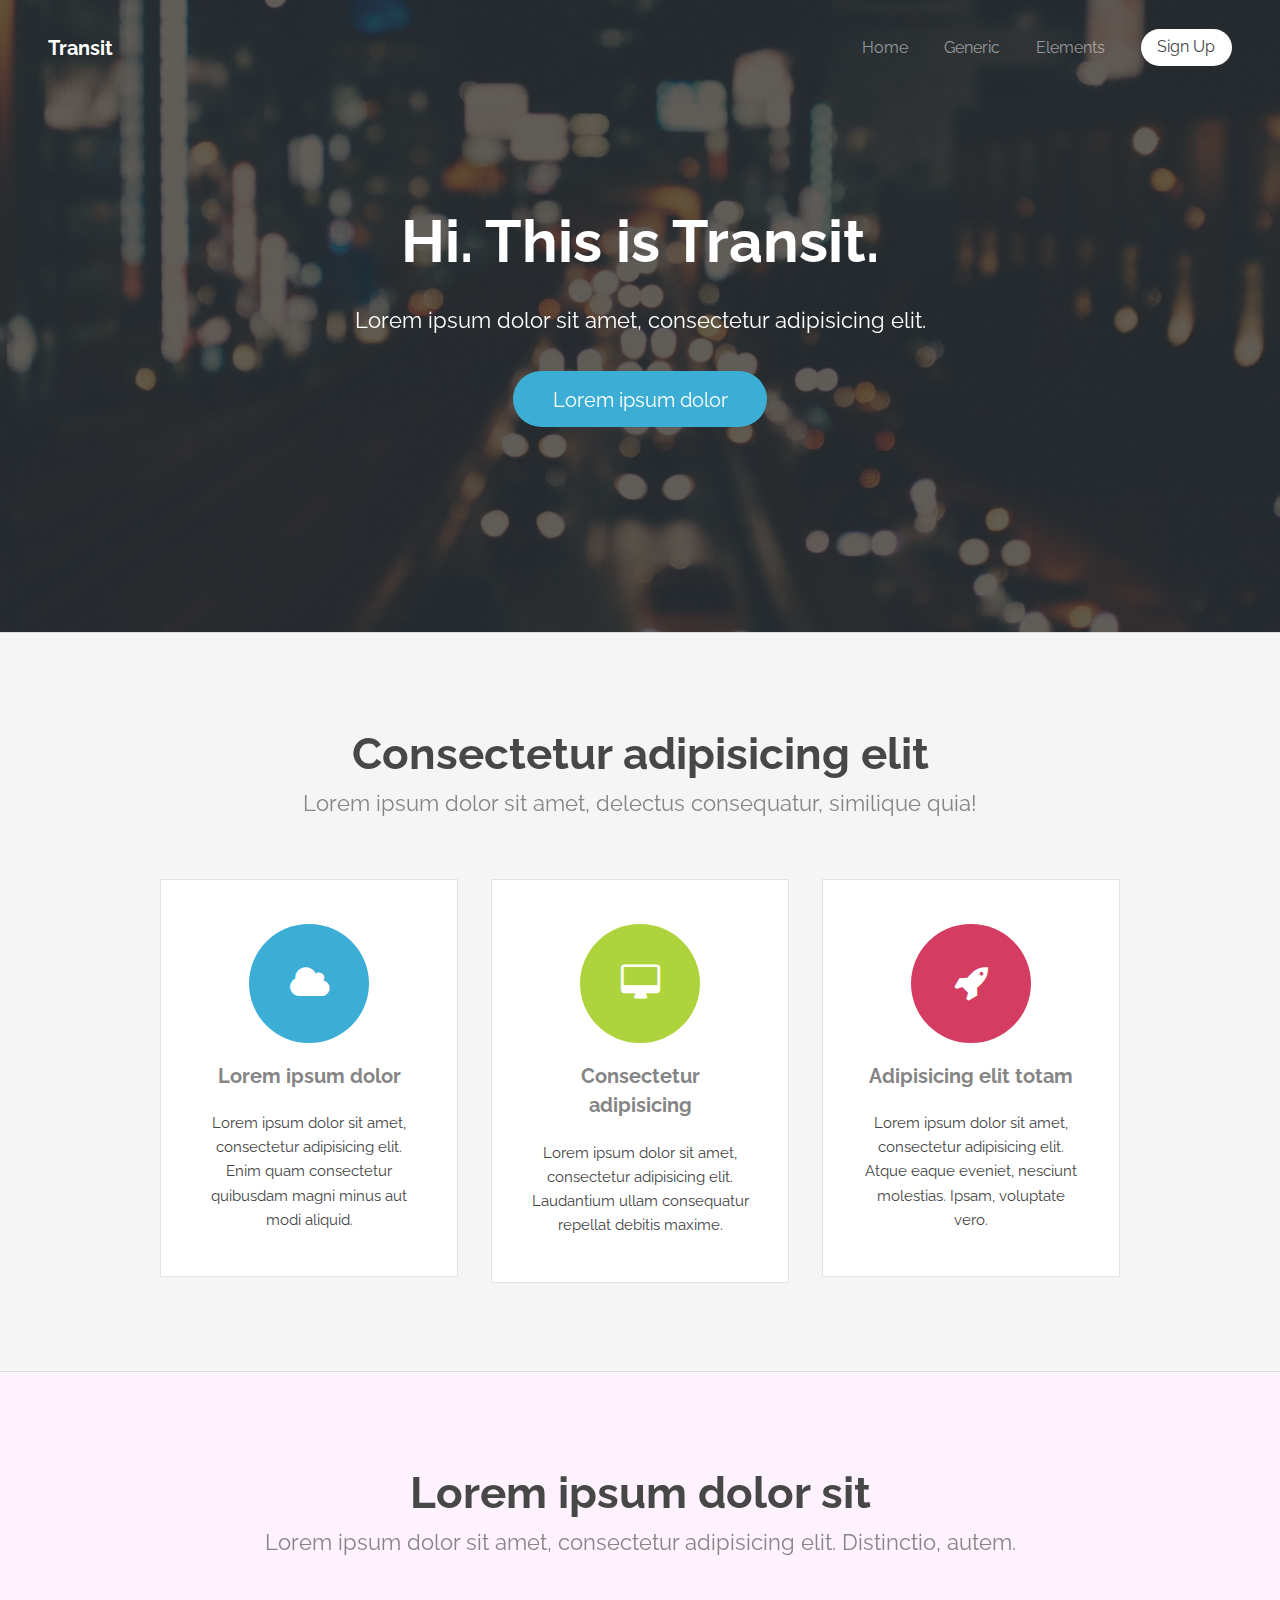
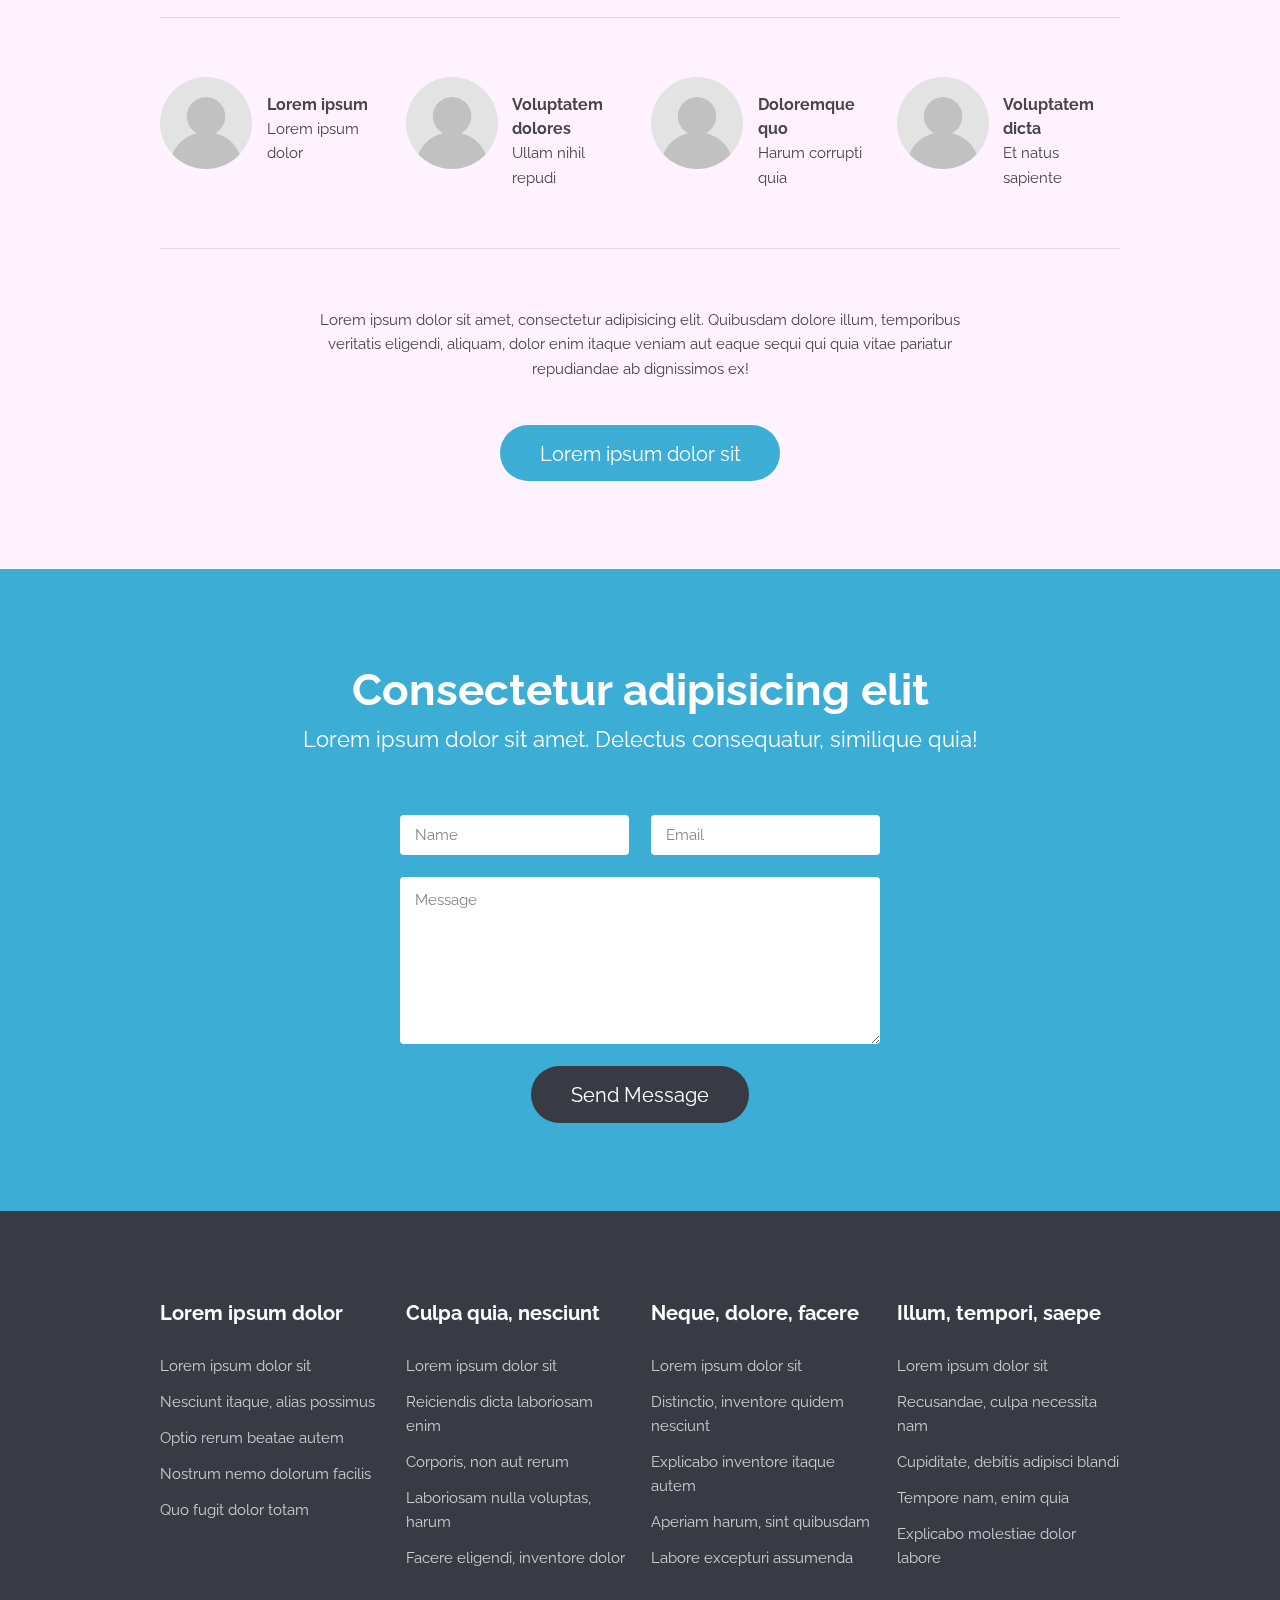
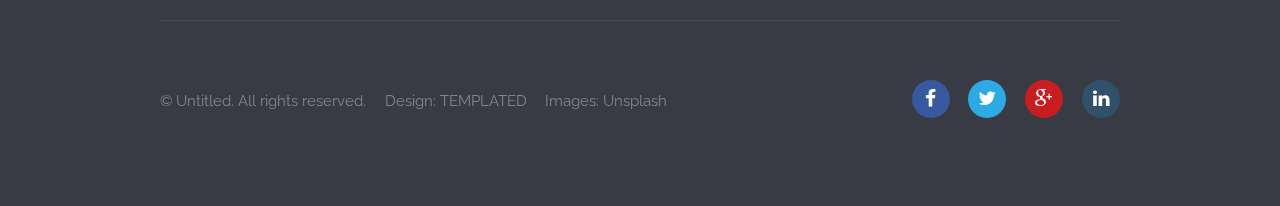
<file: index.html>
<!DOCTYPE html>
<!--
	Transit by TEMPLATED
	templated.co @templatedco
	Released for free under the Creative Commons Attribution 3.0 license (templated.co/license)
-->
<html lang="en">
	<head>
		<meta charset="UTF-8">
		<title>Transit by TEMPLATED</title>
		<meta http-equiv="content-type" content="text/html; charset=utf-8" />
		<meta name="description" content="" />
		<meta name="keywords" content="" />
		<!--[if lte IE 8]><script src="js/html5shiv.js"></script><![endif]-->
		<script src="assets/js/jquery.min.js"></script>
		<script src="assets/js/skel.min.js"></script>
		<script src="assets/js/skel-layers.min.js"></script>
		<script src="assets/js/init.js"></script>
		<noscript>
			<link rel="stylesheet" href="assets/css/skel.css" />
			<link rel="stylesheet" href="assets/css/style.css" />
			<link rel="stylesheet" href="assets/css/style-xlarge.css" />
		</noscript>
	</head>
	<body class="landing">

		<!-- Header -->
			<header id="header">
				<h1><a href="index.html">Transit</a></h1>
				<nav id="nav">
					<ul>
						<li><a href="index.html">Home</a></li>
						<li><a href="sections/generic.html">Generic</a></li>
						<li><a href="sections/elements.html">Elements</a></li>
						<li><a href="#" class="button special">Sign Up</a></li>
					</ul>
				</nav>
			</header>

		<!-- Banner -->
			<section id="banner">
				<h2>Hi. This is Transit.</h2>
				<p>Lorem ipsum dolor sit amet, consectetur adipisicing elit.</p>
				<ul class="actions">
					<li>
						<a href="#" class="button big">Lorem ipsum dolor</a>
					</li>
				</ul>
			</section>

		<!-- One -->
			<section id="one" class="wrapper style1 special">
				<div class="container">
					<header class="major">
						<h2>Consectetur adipisicing elit</h2>
						<p>Lorem ipsum dolor sit amet, delectus consequatur, similique quia!</p>
					</header>
					<div class="row 150%">
						<div class="4u 12u$(medium)">
							<section class="box">
								<i class="icon big rounded color1 fa-cloud"></i>
								<h3>Lorem ipsum dolor</h3>
								<p>Lorem ipsum dolor sit amet, consectetur adipisicing elit. Enim quam consectetur quibusdam magni minus aut modi aliquid.</p>
							</section>
						</div>
						<div class="4u 12u$(medium)">
							<section class="box">
								<i class="icon big rounded color9 fa-desktop"></i>
								<h3>Consectetur adipisicing</h3>
								<p>Lorem ipsum dolor sit amet, consectetur adipisicing elit. Laudantium ullam consequatur repellat debitis maxime.</p>
							</section>
						</div>
						<div class="4u$ 12u$(medium)">
							<section class="box">
								<i class="icon big rounded color6 fa-rocket"></i>
								<h3>Adipisicing elit totam</h3>
								<p>Lorem ipsum dolor sit amet, consectetur adipisicing elit. Atque eaque eveniet, nesciunt molestias. Ipsam, voluptate vero.</p>
							</section>
						</div>
					</div>
				</div>
			</section>

		<!-- Two -->
			<section id="two" class="wrapper style2 special">
				<div class="container">
					<header class="major">
						<h2>Lorem ipsum dolor sit</h2>
						<p>Lorem ipsum dolor sit amet, consectetur adipisicing elit. Distinctio, autem.</p>
					</header>
					<section class="profiles">
						<div class="row">
							<section class="3u 6u(medium) 12u$(xsmall) profile">
								<img src="assets/img/profile_placeholder.gif" alt="" />
								<h4>Lorem ipsum</h4>
								<p>Lorem ipsum dolor</p>
							</section>
							<section class="3u 6u$(medium) 12u$(xsmall) profile">
								<img src="assets/img/profile_placeholder.gif" alt="" />
								<h4>Voluptatem dolores</h4>
								<p>Ullam nihil repudi</p>
							</section>
							<section class="3u 6u(medium) 12u$(xsmall) profile">
								<img src="assets/img/profile_placeholder.gif" alt="" />
								<h4>Doloremque quo</h4>
								<p>Harum corrupti quia</p>
							</section>
							<section class="3u$ 6u$(medium) 12u$(xsmall) profile">
								<img src="assets/img/profile_placeholder.gif" alt="" />
								<h4>Voluptatem dicta</h4>
								<p>Et natus sapiente</p>
							</section>
						</div>
					</section>
					<footer>
						<p>Lorem ipsum dolor sit amet, consectetur adipisicing elit. Quibusdam dolore illum, temporibus veritatis eligendi, aliquam, dolor enim itaque veniam aut eaque sequi qui quia vitae pariatur repudiandae ab dignissimos ex!</p>
						<ul class="actions">
							<li>
								<a href="#" class="button big">Lorem ipsum dolor sit</a>
							</li>
						</ul>
					</footer>
				</div>
			</section>

		<!-- Three -->
			<section id="three" class="wrapper style3 special">
				<div class="container">
					<header class="major">
						<h2>Consectetur adipisicing elit</h2>
						<p>Lorem ipsum dolor sit amet. Delectus consequatur, similique quia!</p>
					</header>
				</div>
				<div class="container 50%">
					<form action="#" method="post">
						<div class="row uniform">
							<div class="6u 12u$(small)">
								<input name="name" id="name" value="" placeholder="Name" type="text">
							</div>
							<div class="6u$ 12u$(small)">
								<input name="email" id="email" value="" placeholder="Email" type="email">
							</div>
							<div class="12u$">
								<textarea name="message" id="message" placeholder="Message" rows="6"></textarea>
							</div>
							<div class="12u$">
								<ul class="actions">
									<li><input value="Send Message" class="special big" type="submit"></li>
								</ul>
							</div>
						</div>
					</form>
				</div>
			</section>

		<!-- Footer -->
			<footer id="footer">
				<div class="container">
					<section class="links">
						<div class="row">
							<section class="3u 6u(medium) 12u$(small)">
								<h3>Lorem ipsum dolor</h3>
								<ul class="unstyled">
									<li><a href="#">Lorem ipsum dolor sit</a></li>
									<li><a href="#">Nesciunt itaque, alias possimus</a></li>
									<li><a href="#">Optio rerum beatae autem</a></li>
									<li><a href="#">Nostrum nemo dolorum facilis</a></li>
									<li><a href="#">Quo fugit dolor totam</a></li>
								</ul>
							</section>
							<section class="3u 6u$(medium) 12u$(small)">
								<h3>Culpa quia, nesciunt</h3>
								<ul class="unstyled">
									<li><a href="#">Lorem ipsum dolor sit</a></li>
									<li><a href="#">Reiciendis dicta laboriosam enim</a></li>
									<li><a href="#">Corporis, non aut rerum</a></li>
									<li><a href="#">Laboriosam nulla voluptas, harum</a></li>
									<li><a href="#">Facere eligendi, inventore dolor</a></li>
								</ul>
							</section>
							<section class="3u 6u(medium) 12u$(small)">
								<h3>Neque, dolore, facere</h3>
								<ul class="unstyled">
									<li><a href="#">Lorem ipsum dolor sit</a></li>
									<li><a href="#">Distinctio, inventore quidem nesciunt</a></li>
									<li><a href="#">Explicabo inventore itaque autem</a></li>
									<li><a href="#">Aperiam harum, sint quibusdam</a></li>
									<li><a href="#">Labore excepturi assumenda</a></li>
								</ul>
							</section>
							<section class="3u$ 6u$(medium) 12u$(small)">
								<h3>Illum, tempori, saepe</h3>
								<ul class="unstyled">
									<li><a href="#">Lorem ipsum dolor sit</a></li>
									<li><a href="#">Recusandae, culpa necessita nam</a></li>
									<li><a href="#">Cupiditate, debitis adipisci blandi</a></li>
									<li><a href="#">Tempore nam, enim quia</a></li>
									<li><a href="#">Explicabo molestiae dolor labore</a></li>
								</ul>
							</section>
						</div>
					</section>
					<div class="row">
						<div class="8u 12u$(medium)">
							<ul class="copyright">
								<li>&copy; Untitled. All rights reserved.</li>
								<li>Design: <a href="http://templated.co">TEMPLATED</a></li>
								<li>Images: <a href="http://unsplash.com">Unsplash</a></li>
							</ul>
						</div>
						<div class="4u$ 12u$(medium)">
							<ul class="icons">
								<li>
									<a class="icon rounded fa-facebook"><span class="label">Facebook</span></a>
								</li>
								<li>
									<a class="icon rounded fa-twitter"><span class="label">Twitter</span></a>
								</li>
								<li>
									<a class="icon rounded fa-google-plus"><span class="label">Google+</span></a>
								</li>
								<li>
									<a class="icon rounded fa-linkedin"><span class="label">LinkedIn</span></a>
								</li>
							</ul>
						</div>
					</div>
				</div>
			</footer>

	</body>
</html>
</file>
<file: assets/css/style-xlarge.css>
/*
	Transit by TEMPLATED
	templated.co @templatedco
	Released for free under the Creative Commons Attribution 3.0 license (templated.co/license)
*/

/* Basic */

	body, input, select, textarea {
		font-size: 11pt;
	}
</file>
<file: assets/css/skel.css>
/* Resets (http://meyerweb.com/eric/tools/css/reset/ | v2.0 | 20110126 | License: none (public domain)) */

	html,body,div,span,applet,object,iframe,h1,h2,h3,h4,h5,h6,p,blockquote,pre,a,abbr,acronym,address,big,cite,code,del,dfn,em,img,ins,kbd,q,s,samp,small,strike,strong,sub,sup,tt,var,b,u,i,center,dl,dt,dd,ol,ul,li,fieldset,form,label,legend,table,caption,tbody,tfoot,thead,tr,th,td,article,aside,canvas,details,embed,figure,figcaption,footer,header,hgroup,menu,nav,output,ruby,section,summary,time,mark,audio,video{margin:0;padding:0;border:0;font-size:100%;font:inherit;vertical-align:baseline;}article,aside,details,figcaption,figure,footer,header,hgroup,menu,nav,section{display:block;}body{line-height:1;}ol,ul{list-style:none;}blockquote,q{quotes:none;}blockquote:before,blockquote:after,q:before,q:after{content:'';content:none;}table{border-collapse:collapse;border-spacing:0;}body{-webkit-text-size-adjust:none}

/* Box Model */

	*, *:before, *:after {
		-moz-box-sizing: border-box;
		-webkit-box-sizing: border-box;
		box-sizing: border-box;
	}

/* Container */

	.container {
		margin-left: auto;
		margin-right: auto;

		/* width: (containers) */
		width: 1200px;
	}

	/* Modifiers */

		/* 125% */
			.container.\31 25\25 {
				width: 100%;

				/* max-width: (containers * 1.25) */
				max-width: 1500px;

				/* min-width: (containers) */
				min-width: 1200px;
			}

		/* 75% */
			.container.\37 5\25 {

				/* width: (containers * 0.75) */
				width: 900px;

			}

		/* 50% */
			.container.\35 0\25 {

				/* width: (containers * 0.50) */
				width: 600px;

			}

		/* 25% */
			.container.\32 5\25 {

				/* width: (containers * 0.25) */
				width: 300px;

			}

/* Grid */

	.row {
		border-bottom: solid 1px transparent;
	}

	.row > * {
		float: left;
	}

	.row:after, .row:before {
		content: '';
		display: block;
		clear: both;
		height: 0;
	}

	.row.uniform > * > :first-child {
		margin-top: 0;
	}

	.row.uniform > * > :last-child {
		margin-bottom: 0;
	}

	/* Gutters */

		/* Normal */

			.row > * {
				/* padding: (gutters.horizontal) 0 0 (gutters.vertical) */
				padding: 0 0 0 2em;
			}

			.row {
				/* margin: -(gutters.horizontal) 0 -1px -(gutters.vertical) */
				margin: 0 0 -1px -2em;
			}

			.row.uniform > * {
				/* padding: (gutters.vertical) 0 0 (gutters.vertical) */
				padding: 2em 0 0 2em;
			}

			.row.uniform {
				/* margin: -(gutters.vertical) 0 -1px -(gutters.vertical) */
				margin: -2em 0 -1px -2em;
			}

		/* 200% */

			.row.\32 00\25 > * {
				/* padding: (gutters.horizontal) 0 0 (gutters.vertical) */
				padding: 0 0 0 4em;
			}

			.row.\32 00\25 {
				/* margin: -(gutters.horizontal) 0 -1px -(gutters.vertical) */
				margin: 0 0 -1px -4em;
			}

			.row.uniform.\32 00\25 > * {
				/* padding: (gutters.vertical) 0 0 (gutters.vertical) */
				padding: 4em 0 0 4em;
			}

			.row.uniform.\32 00\25 {
				/* margin: -(gutters.vertical) 0 -1px -(gutters.vertical) */
				margin: -4em 0 -1px -4em;
			}

		/* 150% */

			.row.\31 50\25 > * {
				/* padding: (gutters.horizontal) 0 0 (gutters.vertical) */
				padding: 0 0 0 1.5em;
			}

			.row.\31 50\25 {
				/* margin: -(gutters.horizontal) 0 -1px -(gutters.vertical) */
				margin: 0 0 -1px -1.5em;
			}

			.row.uniform.\31 50\25 > * {
				/* padding: (gutters.vertical) 0 0 (gutters.vertical) */
				padding: 1.5em 0 0 1.5em;
			}

			.row.uniform.\31 50\25 {
				/* margin: -(gutters.vertical) 0 -1px -(gutters.vertical) */
				margin: -1.5em 0 -1px -1.5em;
			}

		/* 50% */

			.row.\35 0\25 > * {
				/* padding: (gutters.horizontal) 0 0 (gutters.vertical) */
				padding: 0 0 0 1em;
			}

			.row.\35 0\25 {
				/* margin: -(gutters.horizontal) 0 -1px -(gutters.vertical) */
				margin: 0 0 -1px -1em;
			}

			.row.uniform.\35 0\25 > * {
				/* padding: (gutters.vertical) 0 0 (gutters.vertical) */
				padding: 1em 0 0 1em;
			}

			.row.uniform.\35 0\25 {
				/* margin: -(gutters.vertical) 0 -1px -(gutters.vertical) */
				margin: -1em 0 -1px -1em;
			}

		/* 25% */

			.row.\32 5\25 > * {
				/* padding: (gutters.horizontal) 0 0 (gutters.vertical) */
				padding: 0 0 0 0.5em;
			}

			.row.\32 5\25 {
				/* margin: -(gutters.horizontal) 0 -1px -(gutters.vertical) */
				margin: 0 0 -1px -0.5em;
			}

			.row.uniform.\32 5\25 > * {
				/* padding: (gutters.vertical) 0 0 (gutters.vertical) */
				padding: 0.5em 0 0 0.5em;
			}

			.row.uniform.\32 5\25 {
				/* margin: -(gutters.vertical) 0 -1px -(gutters.vertical) */
				margin: -0.5em 0 -1px -0.5em;
			}

		/* 0% */

			.row.\30 \25 > * {
				padding: 0;
			}

			.row.\30 \25 {
				margin: 0 0 -1px 0;
			}

	/* Cells */

		.\31 2u, .\31 2u\24 { width: 100%; clear: none; margin-left: 0; }
		.\31 1u, .\31 1u\24 { width: 91.6666666667%; clear: none; margin-left: 0; }
		.\31 0u, .\31 0u\24 { width: 83.3333333333%; clear: none; margin-left: 0; }
		.\39 u, .\39 u\24 { width: 75%; clear: none; margin-left: 0; }
		.\38 u, .\38 u\24 { width: 66.6666666667%; clear: none; margin-left: 0; }
		.\37 u, .\37 u\24 { width: 58.3333333333%; clear: none; margin-left: 0; }
		.\36 u, .\36 u\24 { width: 50%; clear: none; margin-left: 0; }
		.\35 u, .\35 u\24 { width: 41.6666666667%; clear: none; margin-left: 0; }
		.\34 u, .\34 u\24 { width: 33.3333333333%; clear: none; margin-left: 0; }
		.\33 u, .\33 u\24 { width: 25%; clear: none; margin-left: 0; }
		.\32 u, .\32 u\24 { width: 16.6666666667%; clear: none; margin-left: 0; }
		.\31 u, .\31 u\24 { width: 8.3333333333%; clear: none; margin-left: 0; }

		.\31 2u\24 + *,
		.\31 1u\24 + *,
		.\31 0u\24 + *,
		.\39 u\24 + *,
		.\38 u\24 + *,
		.\37 u\24 + *,
		.\36 u\24 + *,
		.\35 u\24 + *,
		.\34 u\24 + *,
		.\33 u\24 + *,
		.\32 u\24 + *,
		.\31 u\24 + * {
			clear: left;
		}

		.\-11u { margin-left: 91.6666666667% }
		.\-10u { margin-left: 83.3333333333% }
		.\-9u { margin-left: 75% }
		.\-8u { margin-left: 66.6666666667% }
		.\-7u { margin-left: 58.3333333333% }
		.\-6u { margin-left: 50% }
		.\-5u { margin-left: 41.6666666667% }
		.\-4u { margin-left: 33.3333333333% }
		.\-3u { margin-left: 25% }
		.\-2u { margin-left: 16.6666666667% }
		.\-1u { margin-left: 8.3333333333% }
</file>
<file: assets/css/style.css>
@charset "UTF-8";
@import url(font-awesome.min.css);
@import url(http://fonts.googleapis.com/css?family=Raleway:700,400);

/*
	Transit by TEMPLATED
	templated.co @templatedco
	Released for free under the Creative Commons Attribution 3.0 license (templated.co/license)
*/

/* Basic */

	body {
		background: #fff2ff;
	}

		body.is-loading *, body.is-loading *:before, body.is-loading *:after {
			-moz-animation: none !important;
			-webkit-animation: none !important;
			-o-animation: none !important;
			-ms-animation: none !important;
			animation: none !important;
			-moz-transition: none !important;
			-webkit-transition: none !important;
			-o-transition: none !important;
			-ms-transition: none !important;
			transition: none !important;
		}

	body, input, select, textarea {
		color: #444;
		font-family: "Raleway", Helvetica, sans-serif;
		font-size: 13pt;
		font-weight: 400;
		line-height: 1.65em;
	}

	a {
		color: #383b43;
		text-decoration: none;
	}

		a:active, a:hover {
			text-decoration: underline;
		}

	strong, b {
		color: #474747;
		font-weight: 700;
	}

	em, i {
		font-style: italic;
	}

	p {
		margin: 0 0 2em 0;
	}

	h1, h2, h3, h4, h5, h6 {
		color: #474747;
		font-weight: 700;
		line-height: 1em;
		margin: 0 0 1em 0;
	}

	h1 a, h2 a, h3 a, h4 a, h5 a, h6 a {
		color: inherit;
		text-decoration: none;
	}

	h2 {
		font-size: 1.75em;
		line-height: 1.5em;
	}

	h3 {
		font-size: 1.35em;
		line-height: 1.5em;
	}

	h4 {
		font-size: 1.1em;
		line-height: 1.5em;
	}

	h5 {
		font-size: 0.9em;
		line-height: 1.5em;
	}

	h6 {
		font-size: 0.7em;
		line-height: 1.5em;
	}

	sub {
		font-size: 0.8em;
		position: relative;
		top: 0.5em;
	}

	sup {
		font-size: 0.8em;
		position: relative;
		top: -0.5em;
	}

	hr {
		border: 0;
		border-bottom: solid 1px rgba(144, 144, 144, 0.25);
		margin: 2em 0;
	}

		hr.major {
			margin: 3em 0;
		}

	blockquote {
		border-left: solid 4px rgba(144, 144, 144, 0.25);
		font-style: italic;
		margin: 0 0 2em 0;
		padding: 0.5em 0 0.5em 2em;
	}

	code {
		background: rgba(144, 144, 144, 0.075);
		border-radius: 4px;
		border: solid 1px rgba(144, 144, 144, 0.25);
		font-family: "Courier New", monospace;
		font-size: 0.9em;
		margin: 0 0.25em;
		padding: 0.25em 0.65em;
	}

	pre {
		-webkit-overflow-scrolling: touch;
		font-family: "Courier New", monospace;
		font-size: 0.9em;
		margin: 0 0 2em 0;
	}

		pre code {
			display: block;
			line-height: 1.75em;
			padding: 1em 1.5em;
			overflow-x: auto;
		}

	.align-left {
		text-align: left;
	}

	.align-center {
		text-align: center;
	}

	.align-right {
		text-align: right;
	}

/* Section/Article */

	section.special, article.special {
		text-align: center;
	}

	header p {
		color: #858585;
		position: relative;
		margin: 0 0 1.5em 0;
	}

	header h2 + p {
		font-size: 1.25em;
		margin-top: -1em;
		line-height: 1.5em;
	}

	header h3 + p {
		font-size: 1.1em;
		margin-top: -0.8em;
		line-height: 1.5em;
	}

	header h4 + p,
	header h5 + p,
	header h6 + p {
		font-size: 0.9em;
		margin-top: -0.6em;
		line-height: 1.5em;
	}

	header.major {
		text-align: center;
		margin-bottom: 4em;
	}

		header.major h2 {
			font-size: 3em;
			margin-bottom: 0.5em;
		}

		header.major p {
			font-size: 1.5em;
		}

/* Form */

	form {
		margin: 0 0 2em 0;
	}

	label {
		color: #474747;
		display: block;
		font-size: 0.9em;
		font-weight: 700;
		margin: 0 0 1em 0;
	}

	input[type="text"],
	input[type="password"],
	input[type="email"],
	select,
	textarea {
		-moz-appearance: none;
		-webkit-appearance: none;
		-o-appearance: none;
		-ms-appearance: none;
		appearance: none;
		background: rgba(144, 144, 144, 0.075);
		border-radius: 4px;
		border: none;
		color: inherit;
		display: block;
		outline: 0;
		padding: 0 1em;
		text-decoration: none;
		width: 100%;
	}

		input[type="text"]:invalid,
		input[type="password"]:invalid,
		input[type="email"]:invalid,
		select:invalid,
		textarea:invalid {
			box-shadow: none;
		}

		input[type="text"]:focus,
		input[type="password"]:focus,
		input[type="email"]:focus,
		select:focus,
		textarea:focus {
			border-color: #383b43;
			box-shadow: 0 0 0 1px #383b43;
		}

	.select-wrapper {
		text-decoration: none;
		display: block;
		position: relative;
	}

		.select-wrapper:before {
			content: "";
			-moz-osx-font-smoothing: grayscale;
			-webkit-font-smoothing: antialiased;
			font-family: FontAwesome;
			font-style: normal;
			font-weight: normal;
			text-transform: none !important;
		}

		.select-wrapper:before {
			color: rgba(144, 144, 144, 0.25);
			display: block;
			height: 2.75em;
			line-height: 2.75em;
			pointer-events: none;
			position: absolute;
			right: 0;
			text-align: center;
			top: 0;
			width: 2.75em;
		}

		.select-wrapper select::-ms-expand {
			display: none;
		}

	input[type="text"],
	input[type="password"],
	input[type="email"],
	select {
		height: 2.75em;
	}

	textarea {
		padding: 0.75em 1em;
	}

	input[type="checkbox"],
	input[type="radio"] {
		-moz-appearance: none;
		-webkit-appearance: none;
		-o-appearance: none;
		-ms-appearance: none;
		appearance: none;
		display: block;
		float: left;
		margin-right: -2em;
		opacity: 0;
		width: 1em;
		z-index: -1;
	}

		input[type="checkbox"] + label,
		input[type="radio"] + label {
			text-decoration: none;
			color: #444;
			cursor: pointer;
			display: inline-block;
			font-size: 1em;
			font-weight: 400;
			padding-left: 2.4em;
			padding-right: 0.75em;
			position: relative;
		}

			input[type="checkbox"] + label:before,
			input[type="radio"] + label:before {
				-moz-osx-font-smoothing: grayscale;
				-webkit-font-smoothing: antialiased;
				font-family: FontAwesome;
				font-style: normal;
				font-weight: normal;
				text-transform: none !important;
			}

			input[type="checkbox"] + label:before,
			input[type="radio"] + label:before {
				background: rgba(144, 144, 144, 0.075);
				border-radius: 4px;
				border: solid 1px rgba(144, 144, 144, 0.25);
				content: '';
				display: inline-block;
				height: 1.65em;
				left: 0;
				line-height: 1.58125em;
				position: absolute;
				text-align: center;
				top: 0;
				width: 1.65em;
			}

		input[type="checkbox"]:checked + label:before,
		input[type="radio"]:checked + label:before {
			background: #3cadd4;
			border-color: #3cadd4;
			color: #ffffff;
			content: '\f00c';
		}

		input[type="checkbox"]:focus + label:before,
		input[type="radio"]:focus + label:before {
			border-color: #383b43;
			box-shadow: 0 0 0 1px #383b43;
		}

	input[type="checkbox"] + label:before {
		border-radius: 4px;
	}

	input[type="radio"] + label:before {
		border-radius: 100%;
	}

	::-webkit-input-placeholder {
		color: #858585 !important;
		opacity: 1.0;
	}

	:-moz-placeholder {
		color: #858585 !important;
		opacity: 1.0;
	}

	::-moz-placeholder {
		color: #858585 !important;
		opacity: 1.0;
	}

	:-ms-input-placeholder {
		color: #858585 !important;
		opacity: 1.0;
	}

	.formerize-placeholder {
		color: #858585 !important;
		opacity: 1.0;
	}

/* Box */

	.box {
		border-radius: 4;
		border: solid 1px rgba(144, 144, 144, 0.25);
		margin-bottom: 2em;
		padding: 1.5em;
	}

		.box > :last-child,
		.box > :last-child > :last-child,
		.box > :last-child > :last-child > :last-child {
			margin-bottom: 0;
		}

		.box.alt {
			border: 0;
			border-radius: 0;
			padding: 0;
		}

/* Icon */

	.icon {
		text-decoration: none;
		border-bottom: none;
		position: relative;
	}

		.icon:before {
			-moz-osx-font-smoothing: grayscale;
			-webkit-font-smoothing: antialiased;
			font-family: FontAwesome;
			font-style: normal;
			font-weight: normal;
			text-transform: none !important;
		}

		.icon:active, .icon:hover {
			text-decoration: none;
		}

		.icon > .label {
			display: none;
		}

		.icon.rounded {
			background-color: #383b43;
			border-radius: 100%;
			color: #ffffff;
			display: inline-block;
			height: 3.25em;
			line-height: 3.25em;
			text-align: center;
			width: 3.25em;
		}

			.icon.rounded.big {
				font-size: 2.5em;
				margin-bottom: 0.5em;
			}

			.icon.rounded.color1 {
				background-color: #3cadd4;
			}

			.icon.rounded.color2 {
				background-color: #3c61d4;
			}

			.icon.rounded.color3 {
				background-color: #633cd4;
			}

			.icon.rounded.color4 {
				background-color: #af3cd4;
			}

			.icon.rounded.color5 {
				background-color: #d43cad;
			}

			.icon.rounded.color6 {
				background-color: #d43c61;
			}

			.icon.rounded.color7 {
				background-color: #d4633c;
			}

			.icon.rounded.color8 {
				background-color: #d4af3c;
			}

			.icon.rounded.color9 {
				background-color: #add43c;
			}

			.icon.rounded.color10 {
				background-color: #61d43c;
			}

			.icon.rounded.fa-twitter {
				background-color: #2daae4;
			}

			.icon.rounded.fa-facebook {
				background-color: #39599f;
			}

			.icon.rounded.fa-google-plus {
				background-color: #c91e1f;
			}

			.icon.rounded.fa-dribbble {
				background-color: #c4376b;
			}

			.icon.rounded.fa-tumblr, .icon.rounded.fa-linkedin {
				background-color: #31516a;
			}

			.icon.rounded.fa-rss {
				background-color: #f2600b;
			}

/* Image */

	.image {
		border-radius: 4px;
		border: 0;
		display: inline-block;
		position: relative;
	}

		.image img {
			border-radius: 4px;
			display: block;
		}

		.image.left {
			float: left;
			padding: 0 1.5em 1em 0;
			top: 0.25em;
		}

		.image.right {
			float: right;
			padding: 0 0 1em 1.5em;
			top: 0.25em;
		}

		.image.left, .image.right {
			max-width: 40%;
		}

			.image.left img, .image.right img {
				width: 100%;
			}

		.image.fit {
			display: block;
			margin: 0 0 2em 0;
			width: 100%;
		}

			.image.fit img {
				width: 100%;
			}

/* List */

	ol {
		list-style: decimal;
		margin: 0 0 2em 0;
		padding-left: 1.25em;
	}

		ol li {
			padding-left: 0.25em;
		}

	ul {
		list-style: disc;
		margin: 0 0 2em 0;
		padding-left: 1em;
	}

		ul li {
			padding-left: 0.5em;
		}

		ul.alt {
			list-style: none;
			padding-left: 0;
		}

			ul.alt li {
				border-top: solid 1px rgba(144, 144, 144, 0.25);
				padding: 0.5em 0;
			}

				ul.alt li:first-child {
					border-top: 0;
					padding-top: 0;
				}

		ul.unstyled {
			list-style: none;
			padding-left: 0;
		}

			ul.unstyled li {
				padding: 0.4em 0;
			}

		ul.icons {
			cursor: default;
			list-style: none;
			padding-left: 0;
		}

			ul.icons li {
				display: inline-block;
				padding: 0 1em 0 0;
			}

				ul.icons li:last-child {
					padding-right: 0;
				}

				ul.icons li .icon:before {
					font-size: 2em;
				}

		ul.actions {
			cursor: default;
			list-style: none;
			padding-left: 0;
		}

			ul.actions li {
				display: inline-block;
				padding: 0 1em 0 0;
				vertical-align: middle;
			}

				ul.actions li:last-child {
					padding-right: 0;
				}

			ul.actions.small li {
				padding: 0 0.5em 0 0;
			}

			ul.actions.vertical li {
				display: block;
				padding: 1em 0 0 0;
			}

				ul.actions.vertical li:first-child {
					padding-top: 0;
				}

				ul.actions.vertical li > * {
					margin-bottom: 0;
				}

			ul.actions.vertical.small li {
				padding: 0.5em 0 0 0;
			}

				ul.actions.vertical.small li:first-child {
					padding-top: 0;
				}

			ul.actions.fit {
				display: table;
				margin-left: -1em;
				padding: 0;
				table-layout: fixed;
				width: calc(100% + 1em);
			}

				ul.actions.fit li {
					display: table-cell;
					padding: 0 0 0 1em;
				}

					ul.actions.fit li > * {
						margin-bottom: 0;
					}

				ul.actions.fit.small {
					margin-left: -0.5em;
					width: calc(100% + 0.5em);
				}

					ul.actions.fit.small li {
						padding: 0 0 0 0.5em;
					}

	dl {
		margin: 0 0 2em 0;
	}

/* Table */

	.table-wrapper {
		-webkit-overflow-scrolling: touch;
		overflow-x: auto;
	}

	table {
		margin: 0 0 2em 0;
		width: 100%;
	}

		table tbody tr {
			border: solid 1px rgba(144, 144, 144, 0.25);
			border-left: 0;
			border-right: 0;
		}

			table tbody tr:nth-child(2n + 1) {
				background-color: rgba(144, 144, 144, 0.075);
			}

		table td {
			padding: 0.75em 0.75em;
		}

		table th {
			color: #474747;
			font-size: 0.9em;
			font-weight: 700;
			padding: 0 0.75em 0.75em 0.75em;
			text-align: left;
		}

		table thead {
			border-bottom: solid 2px rgba(144, 144, 144, 0.25);
		}

		table tfoot {
			border-top: solid 2px rgba(144, 144, 144, 0.25);
		}

		table.alt {
			border-collapse: separate;
		}

			table.alt tbody tr td {
				border: solid 1px rgba(144, 144, 144, 0.25);
				border-left-width: 0;
				border-top-width: 0;
			}

				table.alt tbody tr td:first-child {
					border-left-width: 1px;
				}

			table.alt tbody tr:first-child td {
				border-top-width: 1px;
			}

			table.alt thead {
				border-bottom: 0;
			}

			table.alt tfoot {
				border-top: 0;
			}

/* Button */

	input[type="submit"],
	input[type="reset"],
	input[type="button"],
	.button {
		-moz-appearance: none;
		-webkit-appearance: none;
		-o-appearance: none;
		-ms-appearance: none;
		appearance: none;
		-moz-transition: background-color 0.2s ease-in-out, color 0.2s ease-in-out;
		-webkit-transition: background-color 0.2s ease-in-out, color 0.2s ease-in-out;
		-o-transition: background-color 0.2s ease-in-out, color 0.2s ease-in-out;
		-ms-transition: background-color 0.2s ease-in-out, color 0.2s ease-in-out;
		transition: background-color 0.2s ease-in-out, color 0.2s ease-in-out;
		background-color: #3cadd4;
		border-radius: 30px;
		border: 0;
		color: #ffffff !important;
		cursor: pointer;
		display: inline-block;
		font-weight: 400;
		height: 2.85em;
		line-height: 2.95em;
		padding: 0 2em;
		text-align: center;
		text-decoration: none;
		white-space: nowrap;
	}

		input[type="submit"]:hover,
		input[type="reset"]:hover,
		input[type="button"]:hover,
		.button:hover {
			background-color: #51b6d9;
			text-decoration: none;
		}

		input[type="submit"]:active,
		input[type="reset"]:active,
		input[type="button"]:active,
		.button:active {
			background-color: #2da2ca;
			text-decoration: none;
		}

		input[type="submit"].icon,
		input[type="reset"].icon,
		input[type="button"].icon,
		.button.icon {
			padding-left: 1.35em;
		}

			input[type="submit"].icon:before,
			input[type="reset"].icon:before,
			input[type="button"].icon:before,
			.button.icon:before {
				margin-right: 0.5em;
			}

		input[type="submit"].fit,
		input[type="reset"].fit,
		input[type="button"].fit,
		.button.fit {
			display: block;
			margin: 0 0 1em 0;
			width: 100%;
		}

		input[type="submit"].small,
		input[type="reset"].small,
		input[type="button"].small,
		.button.small {
			font-size: 0.8em;
		}

		input[type="submit"].big,
		input[type="reset"].big,
		input[type="button"].big,
		.button.big {
			font-size: 1.35em;
		}

		input[type="submit"].alt,
		input[type="reset"].alt,
		input[type="button"].alt,
		.button.alt {
			background-color: transparent;
			box-shadow: inset 0 0 0 2px rgba(144, 144, 144, 0.25);
			color: #474747 !important;
		}

			input[type="submit"].alt:hover,
			input[type="reset"].alt:hover,
			input[type="button"].alt:hover,
			.button.alt:hover {
				background-color: rgba(144, 144, 144, 0.075);
			}

			input[type="submit"].alt:active,
			input[type="reset"].alt:active,
			input[type="button"].alt:active,
			.button.alt:active {
				background-color: rgba(144, 144, 144, 0.2);
			}

			input[type="submit"].alt.icon:before,
			input[type="reset"].alt.icon:before,
			input[type="button"].alt.icon:before,
			.button.alt.icon:before {
				color: #858585;
			}

		input[type="submit"].special,
		input[type="reset"].special,
		input[type="button"].special,
		.button.special {
			background-color: #383b43;
			color: #ffffff !important;
		}

			input[type="submit"].special:hover,
			input[type="reset"].special:hover,
			input[type="button"].special:hover,
			.button.special:hover {
				background-color: #444751;
			}

			input[type="submit"].special:active,
			input[type="reset"].special:active,
			input[type="button"].special:active,
			.button.special:active {
				background-color: #2c2f35;
			}

		input[type="submit"].disabled, input[type="submit"]:disabled,
		input[type="reset"].disabled,
		input[type="reset"]:disabled,
		input[type="button"].disabled,
		input[type="button"]:disabled,
		.button.disabled,
		.button:disabled {
			background-color: #444 !important;
			box-shadow: inset 0 -0.15em 0 0 rgba(0, 0, 0, 0.15);
			color: #fff !important;
			cursor: default;
			opacity: 0.25;
		}

/* Header */

	body.landing #header {
		background-color: transparent;
		left: 0;
		position: absolute;
		top: 0;
	}

		body.landing #header nav a {
			color: rgba(255, 255, 255, 0.5);
		}

	#header {
		background-color: #383b43;
		color: #ffffff;
		cursor: default;
		font-size: 1.1em;
		height: 6em;
		line-height: 6em;
		width: 100%;
		z-index: 10000;
	}

		#header h1 {
			color: #ffffff;
			height: inherit;
			left: 3em;
			line-height: inherit;
			margin: 0;
			padding: 0;
			position: absolute;
		}

			#header h1 a {
				font-size: 1.25em;
			}

		#header nav {
			height: inherit;
			line-height: inherit;
			position: absolute;
			right: 3em;
			vertical-align: middle;
		}

			#header nav > ul {
				list-style: none;
				margin: 0;
				padding-left: 0;
			}

				#header nav > ul > li {
					border-radius: 4px;
					display: inline-block;
					margin-left: 2em;
					padding-left: 0;
				}

					#header nav > ul > li a {
						-moz-transition: color 0.2s ease-in-out;
						-webkit-transition: color 0.2s ease-in-out;
						-o-transition: color 0.2s ease-in-out;
						-ms-transition: color 0.2s ease-in-out;
						transition: color 0.2s ease-in-out;
						color: #cdced0;
						display: inline-block;
						text-decoration: none;
					}

						#header nav > ul > li a:active, #header nav > ul > li a:hover {
							color: #ffffff;
						}

					#header nav > ul > li:first-child {
						margin-left: 0;
					}

					#header nav > ul > li .button {
						background-color: #fff;
						color: #444 !important;
						height: 2.25em;
						line-height: 2.25em;
						margin-bottom: 0;
						padding: 0 1em;
						position: relative;
						top: -0.075em;
						vertical-align: middle;
					}

		#header .container {
			position: relative;
		}

			#header .container h1 {
				left: 0;
			}

			#header .container nav {
				right: 0;
			}

/* Banner */

	#banner {
		background-image: url(../img/dark_tint.png), url(../img/bokeh_car_lights_bg.jpg);
		/*background-position: center center;*/
		background-size: cover;
		color: #ffffff;
		padding: 14em 0em 14em;
		text-align: center;
	}

		#banner :last-child {
			margin-bottom: 0;
		}

		#banner h2 {
			color: #ffffff;
			font-size: 4em;
			line-height: 1.25em;
			margin: 0 0 0.5em 0;
			padding: 0;
		}

		#banner p {
			font-size: 1.5em;
			margin-bottom: 1.75em;
		}

/* Wrapper */

	.wrapper {
		padding: 6em 0em 4em;
		/* Style 1 Wrapper */
		/* Style 2 Wrapper */
		/* Style 3 Wrapper */
	}

		.wrapper.style1 {
			background-color: #F5F5F5;
			border-bottom: 1px solid rgba(144, 144, 144, 0.25);
			border-top: 1px solid rgba(144, 144, 144, 0.25);
		}

			.wrapper.style1 .box {
				background-color: #fff;
				padding: 3em 2.5em;
			}

				.wrapper.style1 .box h2, .wrapper.style1 .box h3, .wrapper.style1 .box h4, .wrapper.style1 .box h5, .wrapper.style1 .box h6 {
					color: #858585;
				}

		.wrapper.style2 .profiles {
			border-bottom: 1px solid rgba(144, 144, 144, 0.25);
			border-top: 1px solid rgba(144, 144, 144, 0.25);
			margin-bottom: 4em;
			padding-top: 4em;
		}

		.wrapper.style2 .profile {
			margin-bottom: 2em;
			text-align: left;
		}

			.wrapper.style2 .profile img {
				border-radius: 50%;
				float: left;
				margin-bottom: 1em;
				margin-right: 1em;
			}

			.wrapper.style2 .profile h4 {
				margin-bottom: 0;
				margin-top: 1em;
			}

		.wrapper.style2 footer {
			margin-left: auto;
			margin-right: auto;
			width: 70%;
		}

			.wrapper.style2 footer p {
				margin-bottom: 3em;
			}

		.wrapper.style3 {
			background-color: #3cadd4;
			color: #ffffff;
		}

			.wrapper.style3 h2, .wrapper.style3 h3, .wrapper.style3 p {
				color: #ffffff;
			}

			.wrapper.style3 input[type="text"],
			.wrapper.style3 input[type="password"],
			.wrapper.style3 input[type="email"],
			.wrapper.style3 select,
			.wrapper.style3 textarea {
				background-color: #fff;
				color: #444;
			}

/* Footer */

	#footer {
		background: #383b43;
		padding: 6em 0em 4em;
	}

		#footer h2, #footer h3, #footer h4 {
			color: #ffffff;
		}

		#footer p, #footer a, #footer li {
			color: #cdced0;
		}

		#footer .links {
			border-bottom: 1px solid rgba(144, 144, 144, 0.25);
			margin-bottom: 4em;
			padding-bottom: 1em;
		}

		#footer .copyright {
			margin-top: 0.65em;
			padding: 0;
		}

			#footer .copyright li {
				color: #858585;
				display: inline-block;
				list-style: none;
				margin-left: 0.5em;
				padding-left: 0.5em;
			}

				#footer .copyright li:first-child {
					margin-left: 0;
					padding-left: 0;
				}

			#footer .copyright a {
				color: #858585;
			}

		#footer .icons {
			text-align: right;
		}

		#footer a.icon {
			color: #ffffff;
			font-size: 0.65em;
			height: 4em;
			line-height: 4em;
			width: 4em;
			cursor: pointer;
		}

/* Grid Demo */

	.grid-demo {
		display: block;
		margin: 0 0 2em 0;
	}

		.grid-demo span {
			background: #8d93a0;
			border-radius: 4px;
			color: rgba(0, 0, 0, 0.25);
			display: block;
			font-weight: 700;
			height: 2.75em;
			line-height: 2.75em;
			text-align: center;
		}

		.grid-demo .row.flush > div span {
			border-radius: 0;
		}

		.grid-demo .row.flush > div:first-child span {
			border-radius: 4px 0 0 4px;
		}

		.grid-demo .row.flush > div:last-child span {
			border-radius: 0 4px 4px 0;
		}
</file>
